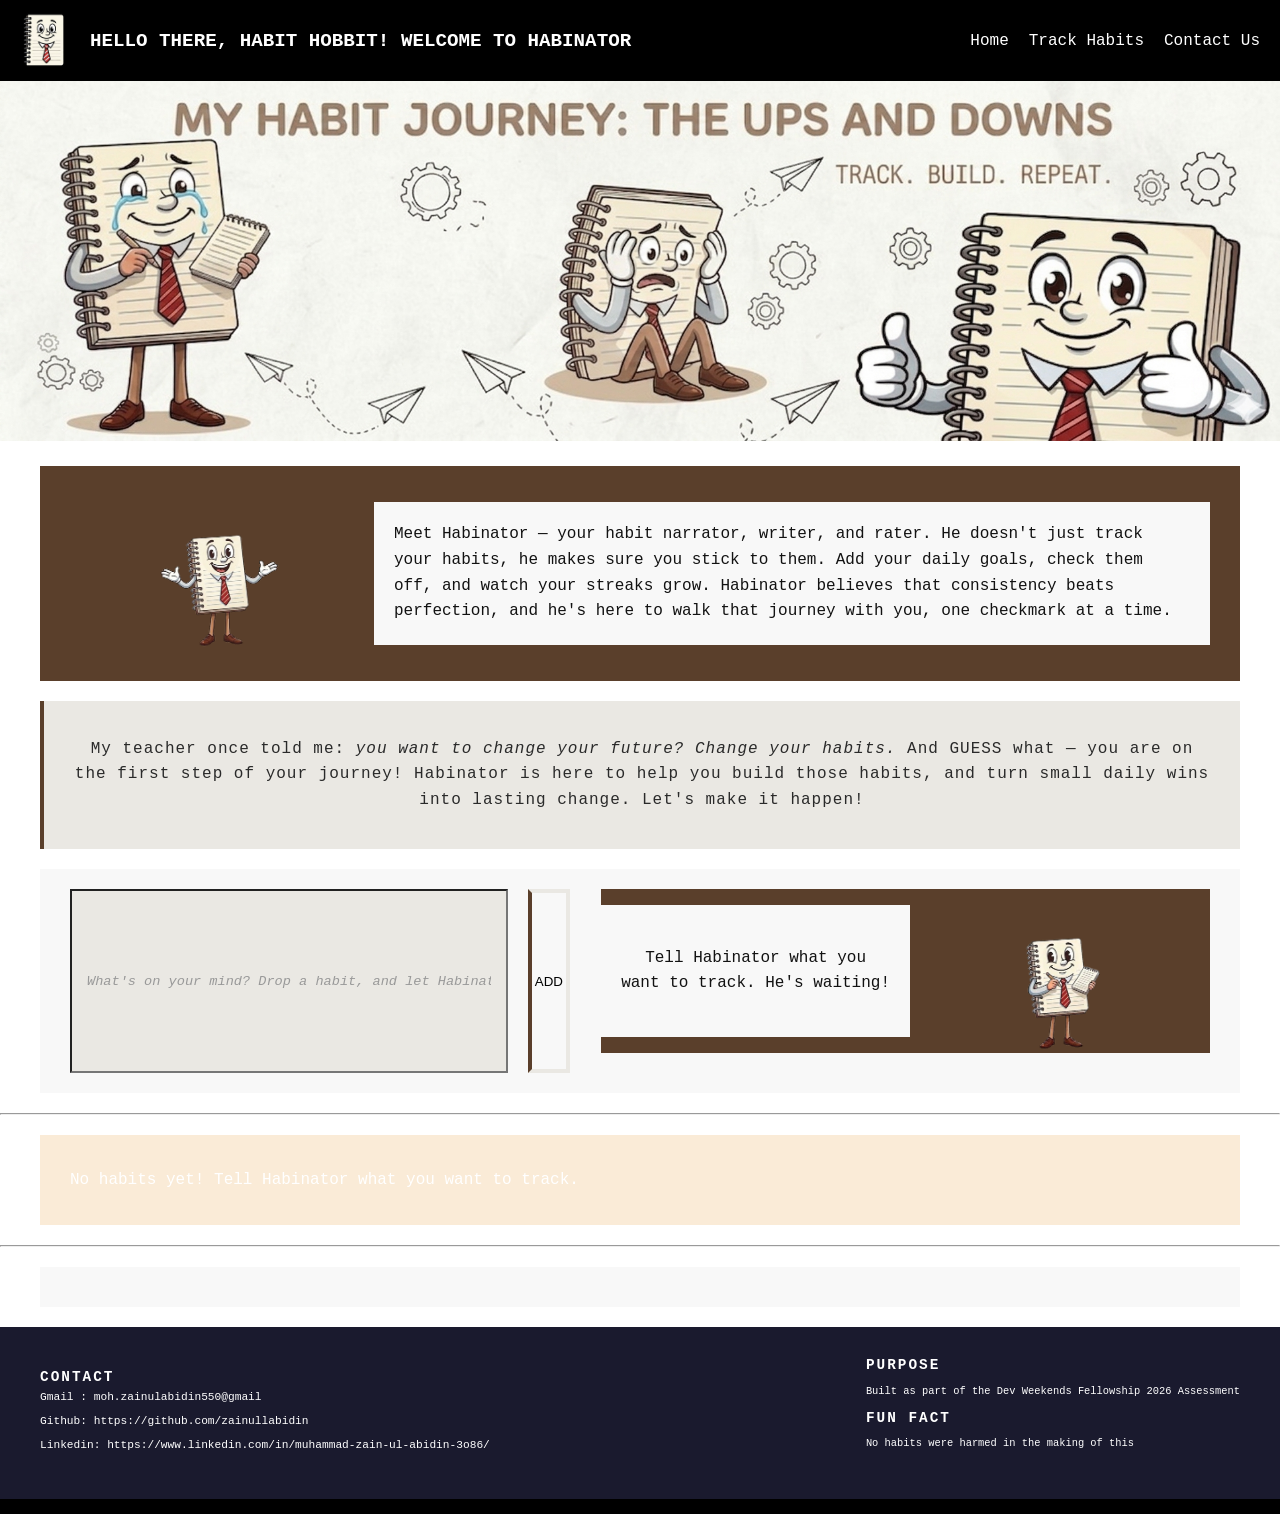
<file: index.html>
<!DOCTYPE html>
<html lang="en">
<head>
  <link rel="icon" type="image/png" href="favicon/favicon-96x96.png" sizes="96x96" />
  <link rel="icon" type="image/svg+xml" href="favicon/favicon.svg" />
  <link rel="shortcut icon" href="favicon/favicon.ico" />
  <link rel="apple-touch-icon" sizes="180x180" href="favicon/apple-touch-icon.png" />
  <link rel="manifest" href="favicon/site.webmanifest" />
  <title>Habinator — Your Habit Tracker</title>
  <link rel="stylesheet" href="src/main.css" />
</head>
<body>
  
<header>
    <div class="top">
      <img src="assets/logo.png" alt="header logo" class="logo">
      <h1>HELLO THERE, HABIT HOBBIT! WELCOME TO HABINATOR</h1>
    </div>
    <nav>
      <ul>
        <li>Home</li>
        <li>Track Habits</a></li>
        <li>Contact Us</a></li>
      </ul>
    </nav>
  </header>

  <div>
  <img class="img_main" src="assets/main_banner.png" alt="Main intro pic">
</div>


  <div class="section">
    <img src="assets/hani-nator_intro.png" alt="Habinator introducing himself!"/>
    <p class="section-description">Meet Habinator — your habit narrator, writer, and rater. He doesn't just track your habits, he makes sure you stick to them. Add your daily goals, check them off, and watch your streaks grow. Habinator believes that consistency beats perfection, and he's here to walk that journey with you, one checkmark at a time.</p>
  </div>

    <div class="quote">
<p>My teacher once told me: <em>you want to change your future? Change your habits.</em>
And GUESS what — you are on the first step of your journey! Habinator is here to help you build those habits, and turn small daily wins into lasting change. Let's make it happen!</p>
  </div>

  <div class="habit-input">
  <div class="section02-p1">
    

      <input id="in" type="text" placeholder="What's on your mind? Drop a habit, and let Habinator do the rest." maxlength="40"  class="input"/>

      <button id="b1" class="button1">ADD</button>

</div>

  <div class="section02-p2">

      <p class="text2">Tell Habinator what you <br>want to track. He's waiting!</p>
          <img src="assets/habit_nator.png" alt="Habinator asking what's on your mind???" class="img2" />
  </div>
    
      

  </div>
  <hr>
  <div id="habit-list" class="tt"></div>
  <hr>


  
<div id="weekly-grid"></div>
 

  <footer class="footer" >
    <div>
   <ul class="list">
    <b>CONTACT</b>
    <li class="li"> Gmail : moh.zainulabidin550@gmail </li>
    <li class="li"> Github: https://github.com/zainullabidin</li>
    <li class="li"> Linkedin: https://www.linkedin.com/in/muhammad-zain-ul-abidin-3o86/</li>
  </ul>
  </div>
 <div class="purp">
  <b class="b2">PURPOSE</b>
  <P>Built as part of the Dev Weekends Fellowship 2026 Assessment</P>
  <b class="b2">FUN FACT</b>
  <P>No habits were harmed in the making of this</P>
  
</div> 
</footer>


  <script src="src/main.js"></script>
</body>
</html>
</file>
<file: src/main.css>
.space-mono-regular {
  font-family: "Space Mono", monospace;
  font-weight: 400;
  font-style: normal;
}

.space-mono-bold {
  font-family: "Space Mono", monospace;
  font-weight: 700;
  font-style: normal;
}

.space-mono-regular-italic {
  font-family: "Space Mono", monospace;
  font-weight: 400;
  font-style: italic;
}

.space-mono-bold-italic {
  font-family: "Space Mono", monospace;
  font-weight: 700;
  font-style: italic;
}

body {
    font-family: "Space Mono", monospace;
    margin: 0%;
    padding: 0%;
    font-family: "Space Mono", monospace;
    background-color: #121212;
    color: white;
}

header ul{
    display: flex;
    list-style: none;
    gap: 20px;

}
.logo{

    width: 50px;
    height: auto;
}
.top
{
    display:flex;
    align-items: center;
     
}

header{
    
    width: 100%;
    box-sizing: border-box;
    background-color: black;
    display: flex;

    align-items: center;
    justify-content: space-between;
    padding: 10px 20px;

}
body{

    background-color: #ffffff;
}

h1{
  
  text-align: left;
   margin: 0;
   padding-left: 20px;
   font-size: 1.2rem;
}

.img_main{

    width: 100%;
    max-height: 400px;
    object-fit: contain;
}

.quote{

    color: black;
    background-color: #ffffff;
    font-size: 1rem;
    letter-spacing: 1px;
     text-align: center;
    padding: 10px 20px;
}
.quote {
    border-left: 4px solid #5a3f2b;
    background-color: #eae8e3;
    padding: 20px 30px;
    margin: 20px 40px;
    font-size: 1rem;
    line-height: 1.6;
    color: #2a2a2a;
}
.section-description
{
    background-color:#f8f8f8 ;
    color: #121212;
    padding: 20px;
    line-height: 1.6;
    font-size: 1rem;

    border-left: 4px solid #5a3f2b;
}
.section{

    display:flex;
    align-items: flex-start;
    justify-content: space-between;
   background-color:#5a3f2b ;
    padding: 20px 30px;
    margin: 20px 40px;
}

.section img {
    max-width: 300px;
    height: auto;
}

.img2
{
      max-width: 300px;
    height: auto;
  

}

.habit-input{
    

  
    display: flex;
    align-items: flex-start; 
    justify-content: space-between;
    padding: 20px 30px;
    margin: 20px 40px;
    background-color: #f8f8f8;


}
.section02-p1{

 
    width: 500px;
    height: auto;
    display: flex;
    align-items: left;
    justify-content:flex-start;
    
}
.section02-p2{

 
    background-color: #5a3f2b;
    display: flex;
    align-items: right;
    justify-content:flex-end;
  padding:3 px;
    margin:6 px;
    
}
.button1
{

     margin-left: 20px;
     background-color: #f8f8f8;
     padding: 3px;
     border-style: none;
     border-left: 4px solid #5a3f2b;
      border-top: 4px solid #eae8e3;
         border-right: 4px solid #eae8e3;
              border-bottom: 4px solid #eae8e3;
     
}
.text2{

       display: flex;
    align-items: center;
    justify-content: center;
    text-align: center;

    background-color:#f8f8f8 ;
    color: #121212;
    padding: 20px;
    line-height: 1.6;
    font-size: 1rem;

 
}
.input{
 
    width: 500px;
    height: 150px;
    background-color: #eae8e3;
    padding: 15px;
    text-align: center;
    font-family: "Space Mono", monospace;
    font-size: 0.9rem;
   
     
}

.input::placeholder {
    font-family: "Space Mono", monospace;
    font-style: italic;
    color: #999;
    font-size: 0.85rem;
}
.footer {
    background-color: #1a1a2e;
    border-bottom: 15px solid #000000;
    display: flex;
    justify-content: space-between;
    padding: 30px 40px;
    margin-top: 20px;
    color: #ffffff;
    font-size: 0.75rem;
}

.footer b {
    font-size: 0.9rem;
    letter-spacing: 2px;
}

.list {
    list-style: none;
    padding: 0;
}

.li {
    padding: 6px 0;
    font-size: 0.7rem;
}

.purp {
    text-align: right;
    max-width: 400px;
}

.purp p {
    font-size: 0.65rem;
    line-height: 1.5;
    text-align: left;
    
}
.b2
{
    display: flex;
    align-items: flex-start;
}

.tt{

    background-color:antiquewhite;
        padding: 20px 30px;
    margin: 20px 40px;

}

#habit-list {
    margin: 20px 40px;
}

.habit-item {
    display: flex;
    align-items: center;
    justify-content: space-between;
    background-color: #eae8e3;
    padding: 12px 20px;
    margin-bottom: 8px;
    border-left: 4px solid #5a3f2b;
    color: #2a2a2a;
}

.habit-item button {
    background: none;
    border: none;
    color: #5a3f2b;
    font-size: 1.2rem;
    cursor: pointer;
}

#weekly-grid {
    margin: 20px 40px;
    background-color: #f8f8f8;
    padding: 20px;
}

.habit-table {
    width: 100%;
    border-collapse: collapse;
    font-family: "Space Mono", monospace;
    font-size: 0.8rem;
    color: #2a2a2a;
}

.habit-table th, .habit-table td {
    border: 1px solid #ccc;
    padding: 10px;
    text-align: center;
}

.habit-table th {
    background-color: #5a3f2b;
    color: white;
}

.habit-name {
    text-align: left;
    font-weight: 700;
}

.today-col {
    background-color: #f5e6c8;
}

.check-cell {
    cursor: pointer;
    font-size: 1.1rem;
}

.check-cell:hover {
    background-color: #d4c5a9;
}

.streak-count {
    font-weight: 700;
}

.week-nav {
    display: flex;
    align-items: center;
    justify-content: center;
    gap: 15px;
    padding: 10px;
    color: #2a2a2a;
    font-size: 0.85rem;
}

.week-nav button {
    
    background-color: #5a3f2b;
    color: white;
    border: none;
    padding: 8px 15px;
    cursor: pointer;
    font-family: "Space Mono", monospace;
    font-size: 0.8rem;
}
</file>
